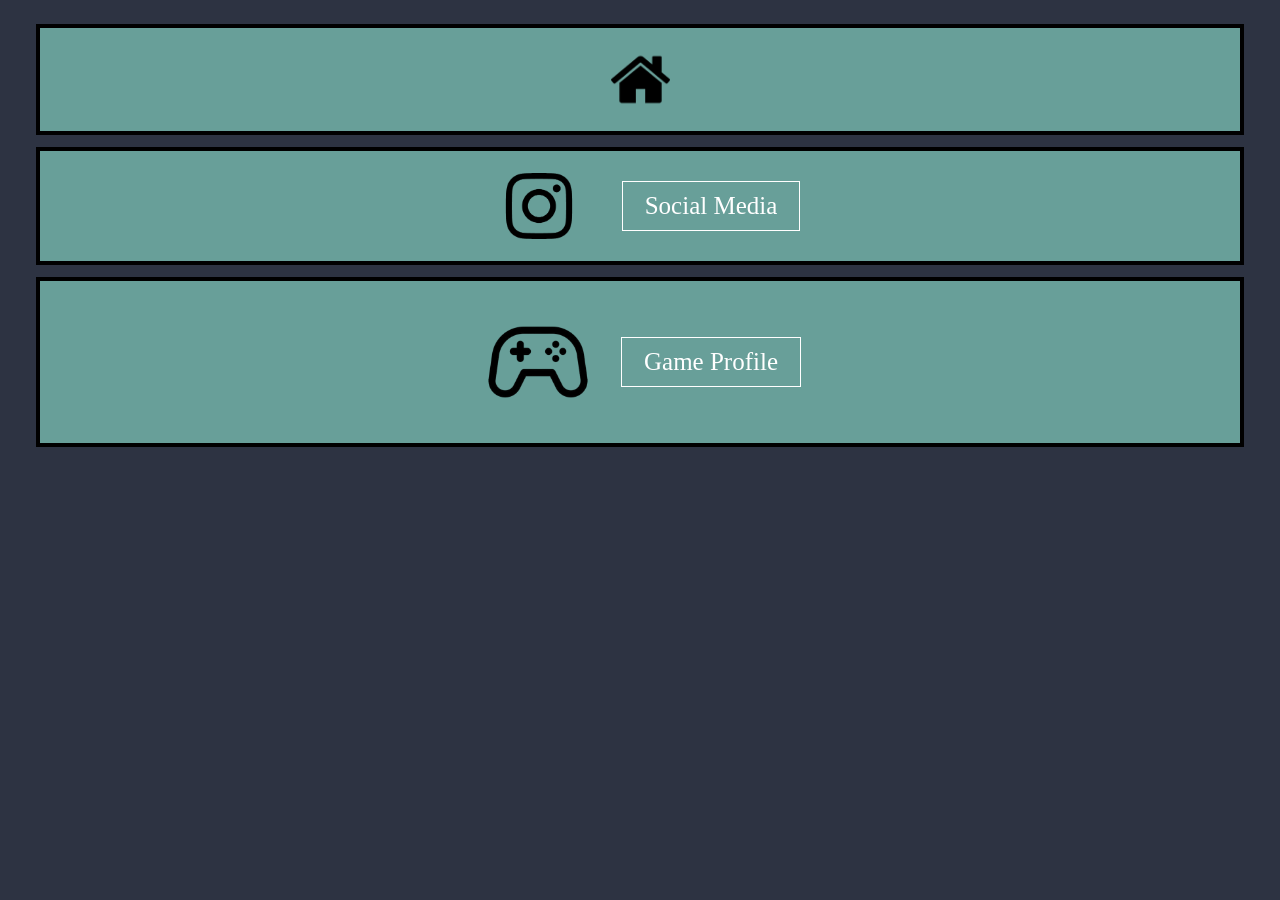
<file: wibesite-percobaan/index.html>
<html>
    <head>
        <title>ALL PROFILE</title>
        <link rel="stylesheet" href="style.css"/>
    </head>
        <body>
            <!-- home -->
             <div>
                <ul>
                    <img src="home.png" width="5%" height="5%">
                    <li class="home-box">
                        <a href="home.html" class="a-link">Home</a>
                    </li>

                </ul>
                
             </div>
            <!-- home end -->


            <!-- sosmed -->
             <div>
                <ul>
                    <img src="sosmed.png" width="10%" height="10%">
                    <li>
                        <a href="sosmed.html" class="a-link">Social Media</a>

                    </li>

                </ul>
             </div>

            <!-- sosmed end -->

            <!-- GAME-->
             <div>
                <ul>
                    <img src="game.png" width="10%" height="10%">
                    <li>
                        <a href="game.html" class="a-link">Game Profile</a>

                    </li>

                </ul>
             </div>

            <!-- GAME END-->


        </body>
</html>
</file>
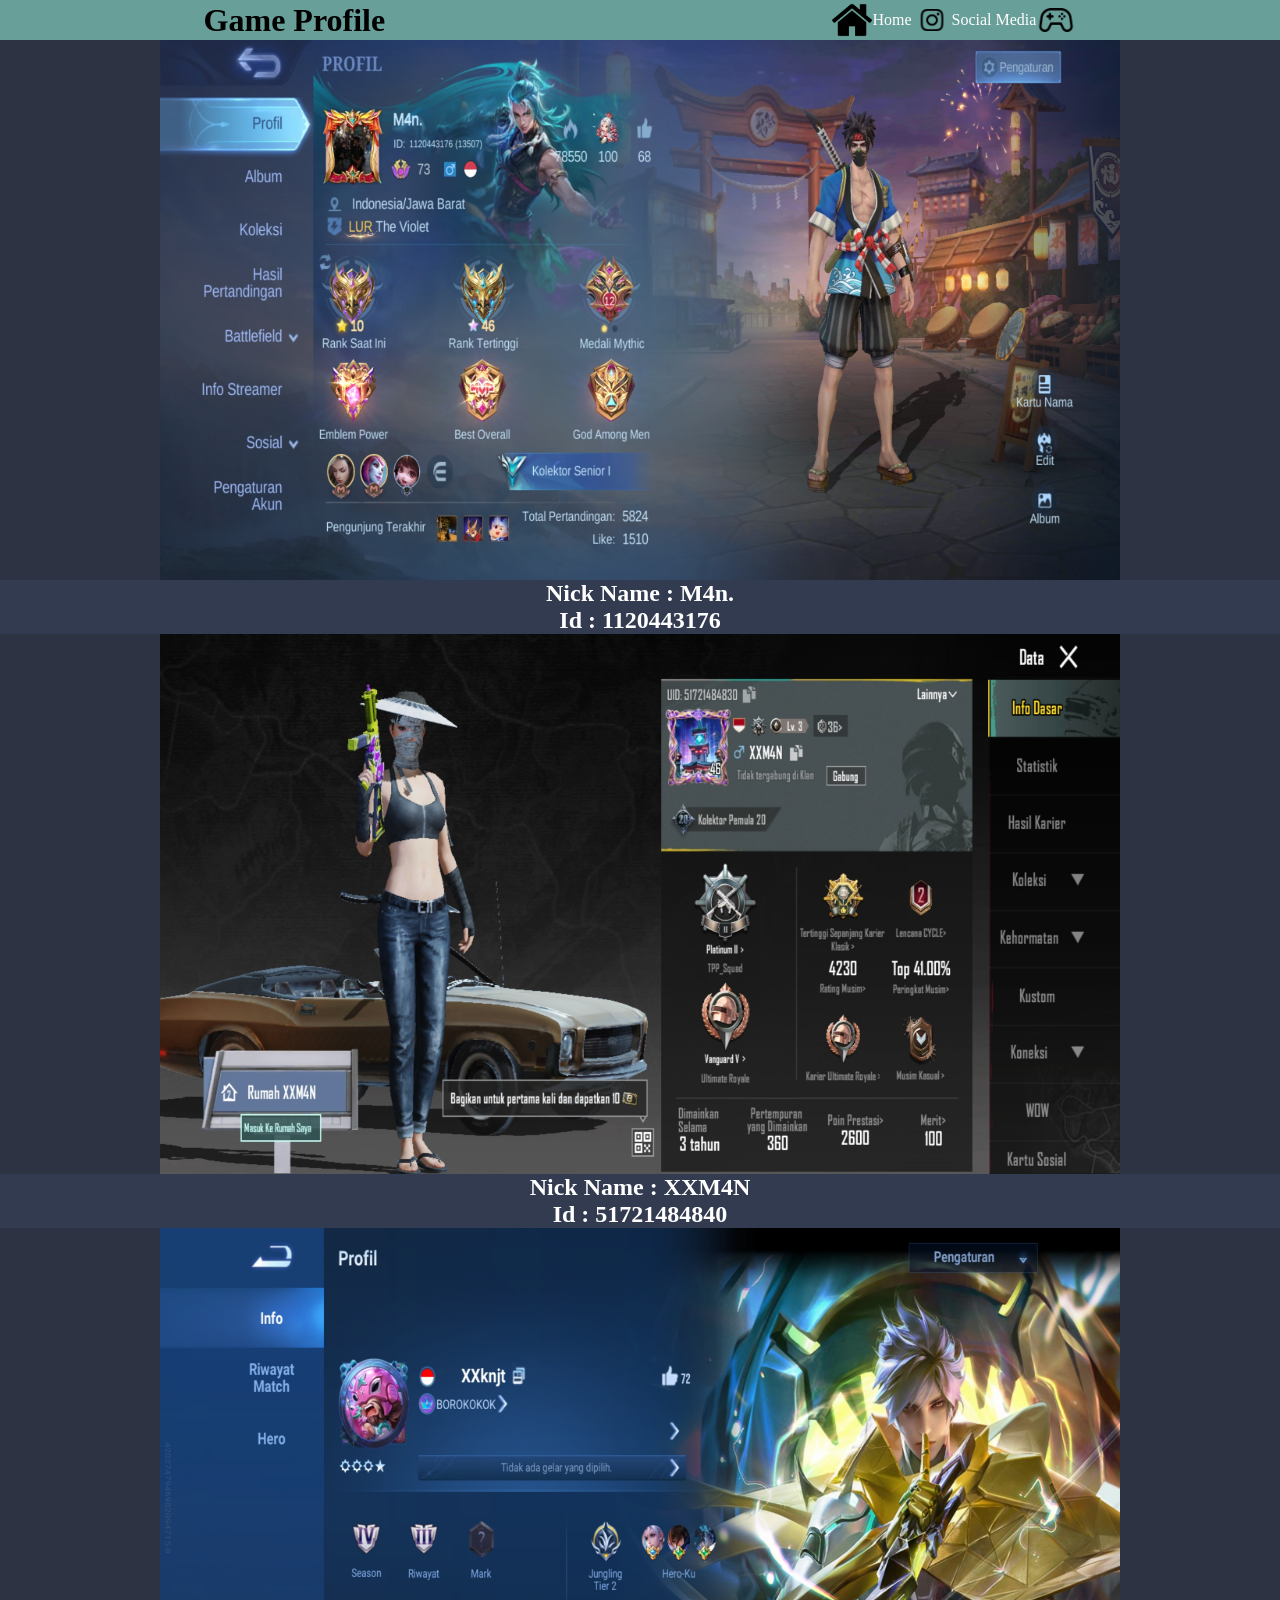
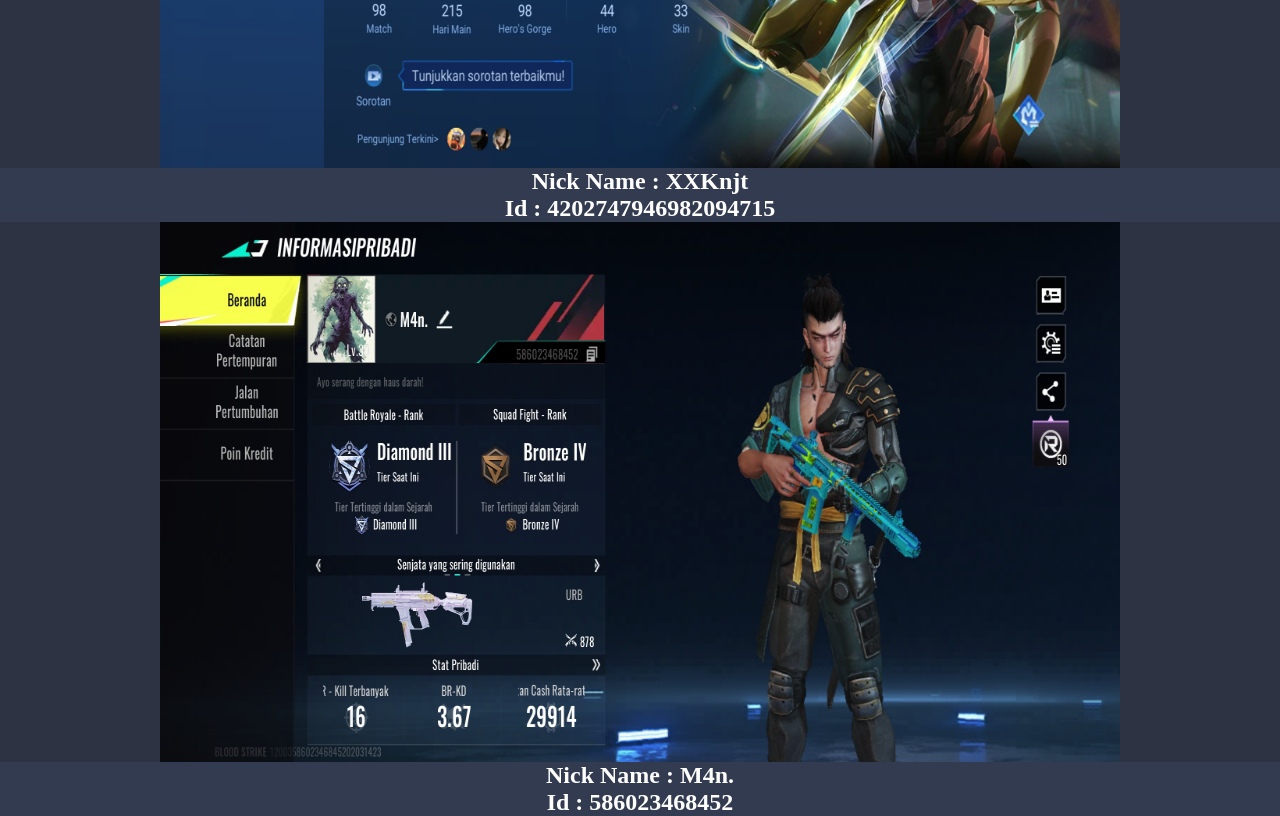
<file: wibesite-percobaan/game.html>
<html>
    <head>
        <title>Game Profile</title>
        <link rel="stylesheet" href="game.css"/>
    </head>

    <body>
        <div class="container">
            <h1>Game Profile</h1>
            <ul class="ul-sosmed">
                <div class="home-sosmed">
                    <img src="home.png" width="40px" height="40px">
                    <a class="text" href="index.html" class="a-link">Home</a>
                    <img class="sosmed-img" src="sosmed.png" width="40px height=" 40px>
                    <a class="text-sosmed" href="sosmed.html" class="a-link">Social Media</a>
                    <img class="img-games" src="game.png" width="40px" height="40px">
                    <a class="text-game" href="game.html" class="a-link">Game Profile</a>
    
                </div>
            </ul>
    
    
        </div>

        
        <!-- GAME -->
          <!-- GAME -->
            <!-- GAME -->
              <!-- GAME -->


        <div>
            <div class="img-container">
            <img src="MobileLegend.jpg" width="75%" height="60%"/>
            <h2> Nick Name : M4n.</h2>
            <h2>Id : 1120443176</h2>
            <img src="PUBGM.jpg" width="75%" height="60%"/>
            <h2>Nick Name : XXM4N</h2>
            <h2>Id : 51721484840</h2>
            <img src="HonorOfKing.jpg" width="75%" height="60%"/>
            <h2>Nick Name : XXKnjt </h2>
            <h2>Id : 4202747946982094715</h2>
            <img src="BoodStrike.jpg" width="75%" height="60%"/>
            <h2> Nick Name : M4n.</h2>
            <h2> Id : 586023468452</h2>
            </div>
        </div>
    </body>
</html>
</file>
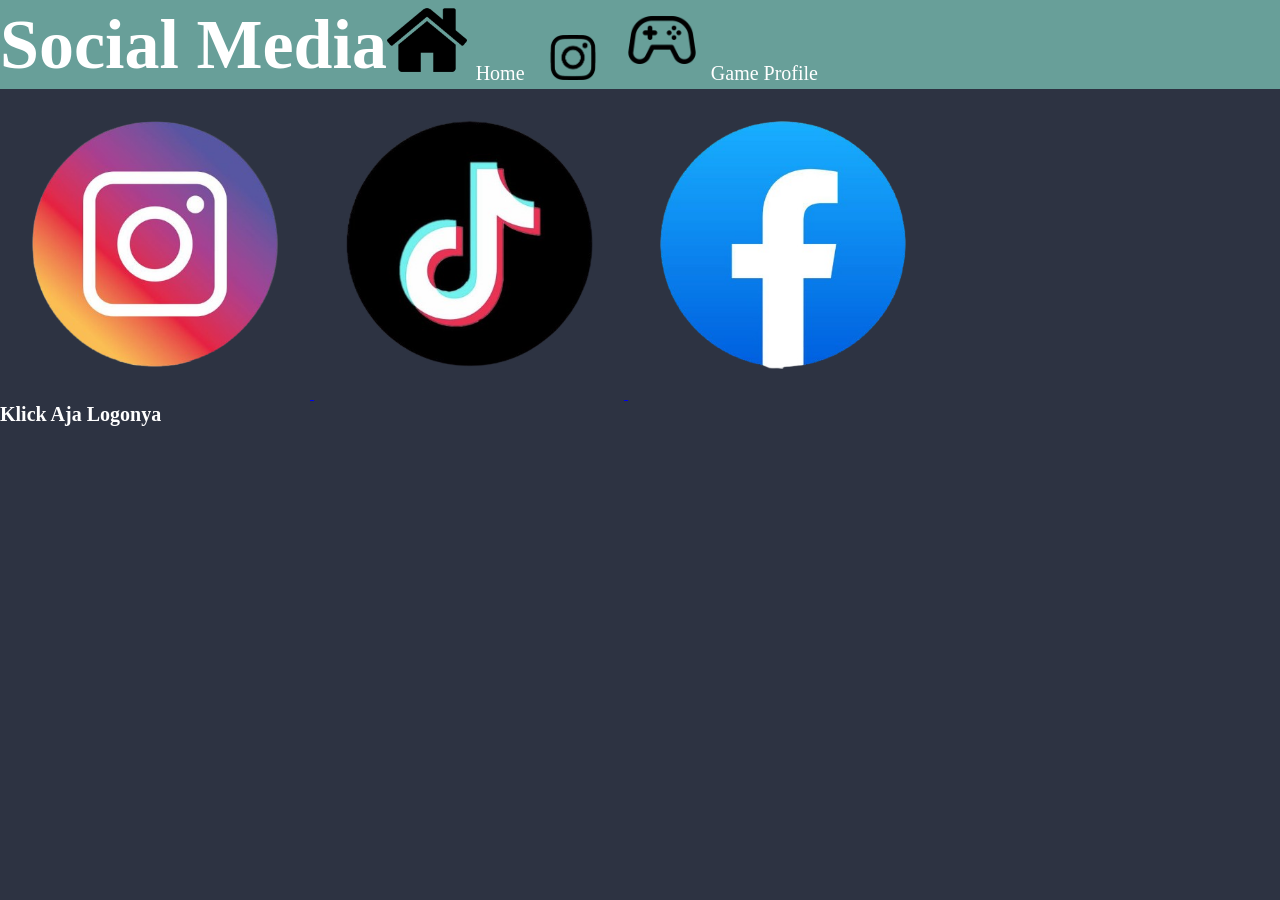
<file: wibesite-percobaan/sosmed.html>
<html>

<head>
    <title>Social Media</title>
    <link rel="stylesheet" href="sosmed.css" />
</head>

<body>
    <div class="container">
        <ul class="ul-sosmed">
            <h1> Social Media</h1>
            <div class="home-sosmed">
                <img src="home.png" width="80px" height="80px">
                <a class="text" href="index.html" class="a-link">Home</a>
                <img class="sosmed-img" src="sosmed.png" width="80px height=" 80px">
                <a class="text-sosmed" href="sosmed.html" class="a-link">Social Media</a>
                <img class="img-games" src="game.png" width="80px" height="80px">
                <a class="text" href="game.html" class="a-link">Game Profile</a>

            </div>
        </ul>


    </div>

    <!-- instagram -->
    <!-- tiktok -->
    <!-- facebook -->
    <div>
        <a href="https://www.instagram.com/azmnar_/">
            <img class="animasi" src="instagram.png" width="50%" height="50%" class="ig">
            <a href="https://www.tiktok.com/@gw.asman">
                <img class="animasi" src="tiktok.png" width="50%" height="50%" class="tt">
            </a>
            <a href="https://www.facebook.com/azman.awwabi/">
                <img class="animasi" src="facebook.png" width="50%" height="50%" class="fb">
            </a>

        </a>
    </div>

    <!-- instagram end -->
    <!-- tiktok end -->
    <!-- facebook end-->
    <h3>Klick Aja Logonya</h3>

</body>

</html>
</file>
<file: wibesite-percobaan/style.css>
*,
html{;
    margin: 12px;
    padding: 0;
}

body{
    background-color: #2d3342;
    
}

div{
    background-color: #689f99;
    border: 4px solid black;
}
ul{
    display: flex;
    justify-content: center;
    align-items: center;
    padding: 5px;
    margin: 5px;
}

.ul-sosmed img{
    display: flex;
    justify-content: center;
    align-items: center;
    object-fit: contain;
}

li{
    border: 1px solid white;
    background-color: #689f99;
    color: white;
    list-style-type: none;
    padding: 10px;
    font-size: 25px;
    
}
li:hover{
    background-color: rgb(99, 96, 96);
    transition: .1s ease-in-out;
    transition-delay: .1s;
}



.a-link{
    color: white;
    text-decoration: none;
}

.home-box{
        display: none;
        justify-content: center;
        align-items: center;
}
</file>
<file: wibesite-percobaan/game.css>
*,
html{
    margin: auto;
    padding: auto;
}


body{
    background-color: #2d3343;

}

h2{
    background-color: #333b50;
    border: black;
    color: white;
    text-align: center;
}

img{
    display: flex;
    justify-content: center;
    align-items: center;
}

.container{
    display: flex;
    justify-content: center;
    align-items: center;
    background-color: #689f99;
}

ul{
    display: flex;
    justify-content: center;
    align-items: center;
    object-fit: contain;
    color: white;
}

.home-sosmed{
    display: flex;
    justify-content: center;
    align-items: center;
}

.text-game{
    display: none;
    list-style-type: none;
}

.text{
    color: white;
    text-decoration: none;
}

.text-sosmed{
    color: white;
    text-decoration: none;
}
</file>
<file: wibesite-percobaan/sosmed.css>
*,
html{
    margin: 0;
    padding: 0;
}

body{
    background-color: #2d3342;
}



.cotainer{

    display: flex;
    justify-content: center;
    width: 100vh;
}

h1{
    

}

ul{
    display: flex;
    align-items: center;
    font-size: 35px;
    color: white;
    background-color: #689f99;
}

.text{
    color:white;
    font-size: 20px;
    text-decoration: none;
}

.text-sosmed{
    display: none;
    justify-content: center;
    align-items: center;
}




.animasi{
    transition: transform 0.3s ease-in-out;
    width: 250px;
    height: 250px;
    object-fit: contain;
    margin: 30px;
}

.animasi:hover{
    transform: scale(1.1);
}

h3{
    font-size: 20px;
    color: white;

}
</file>
